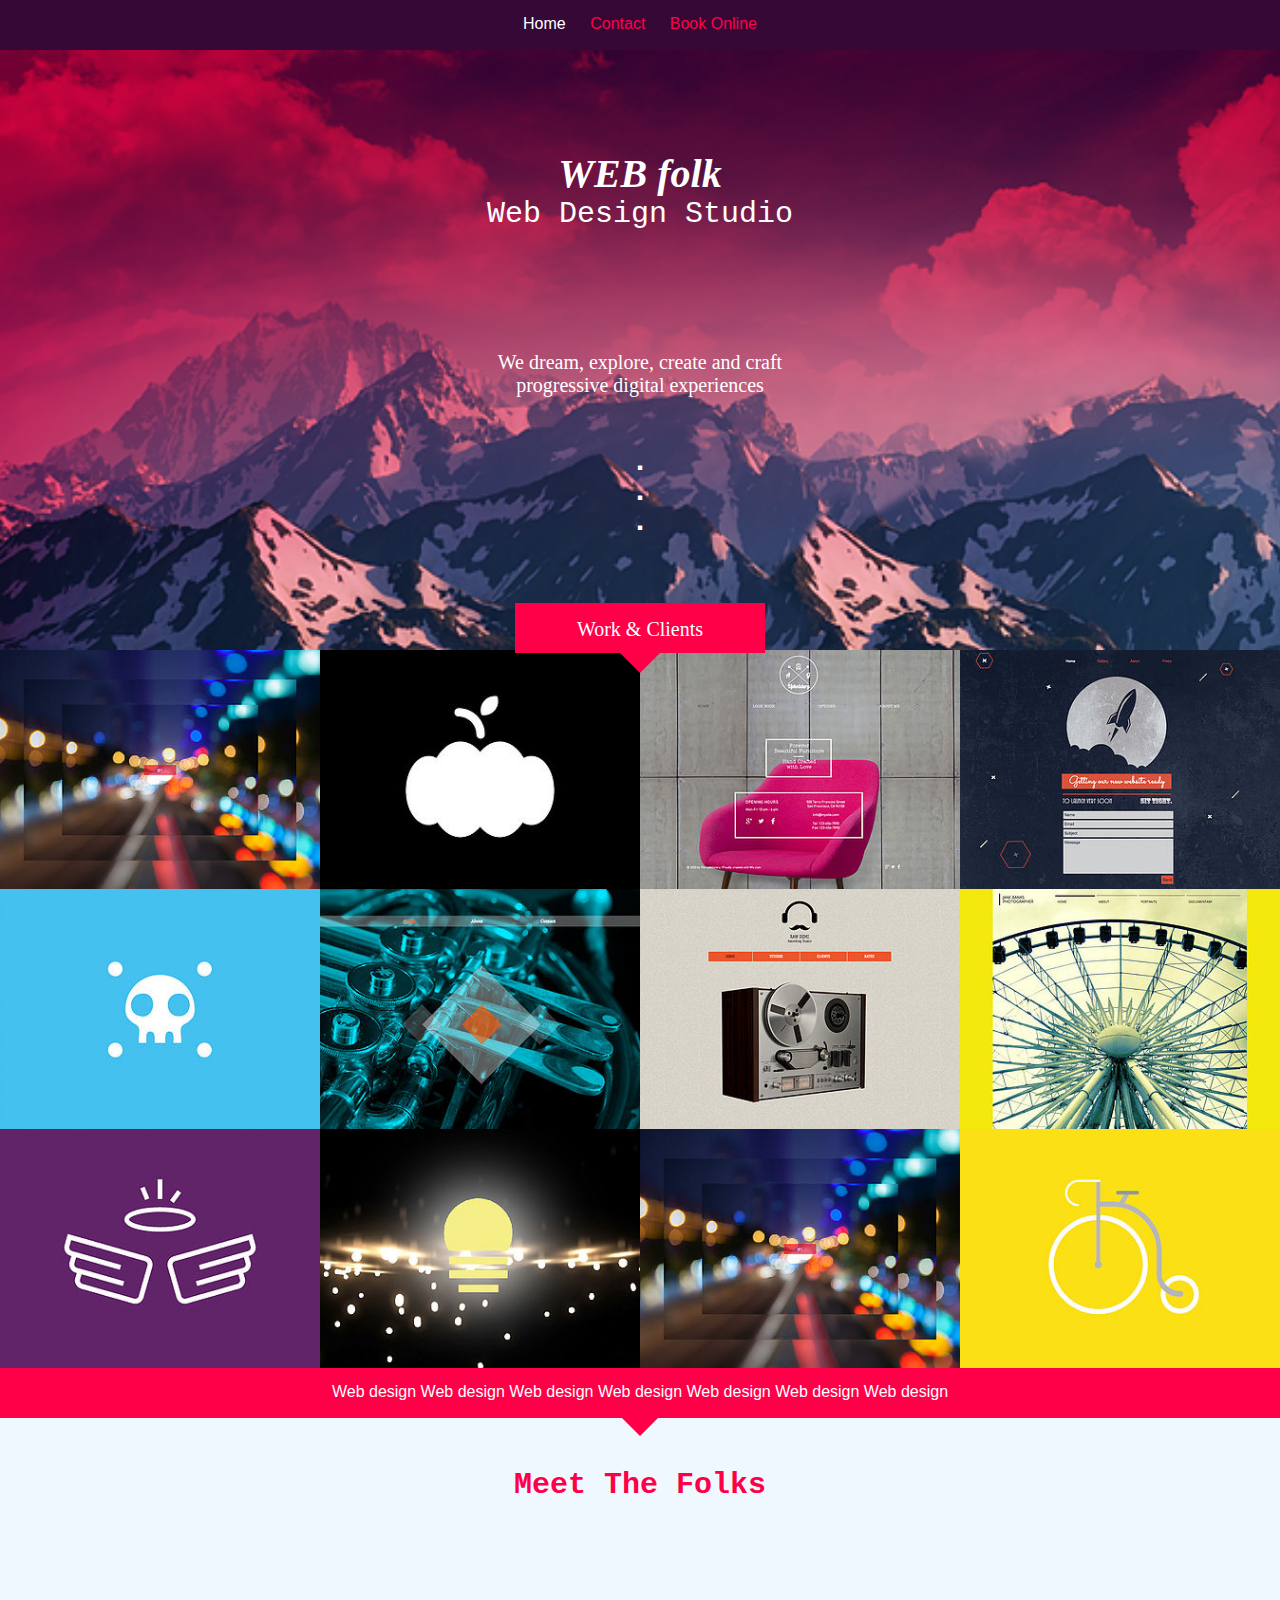
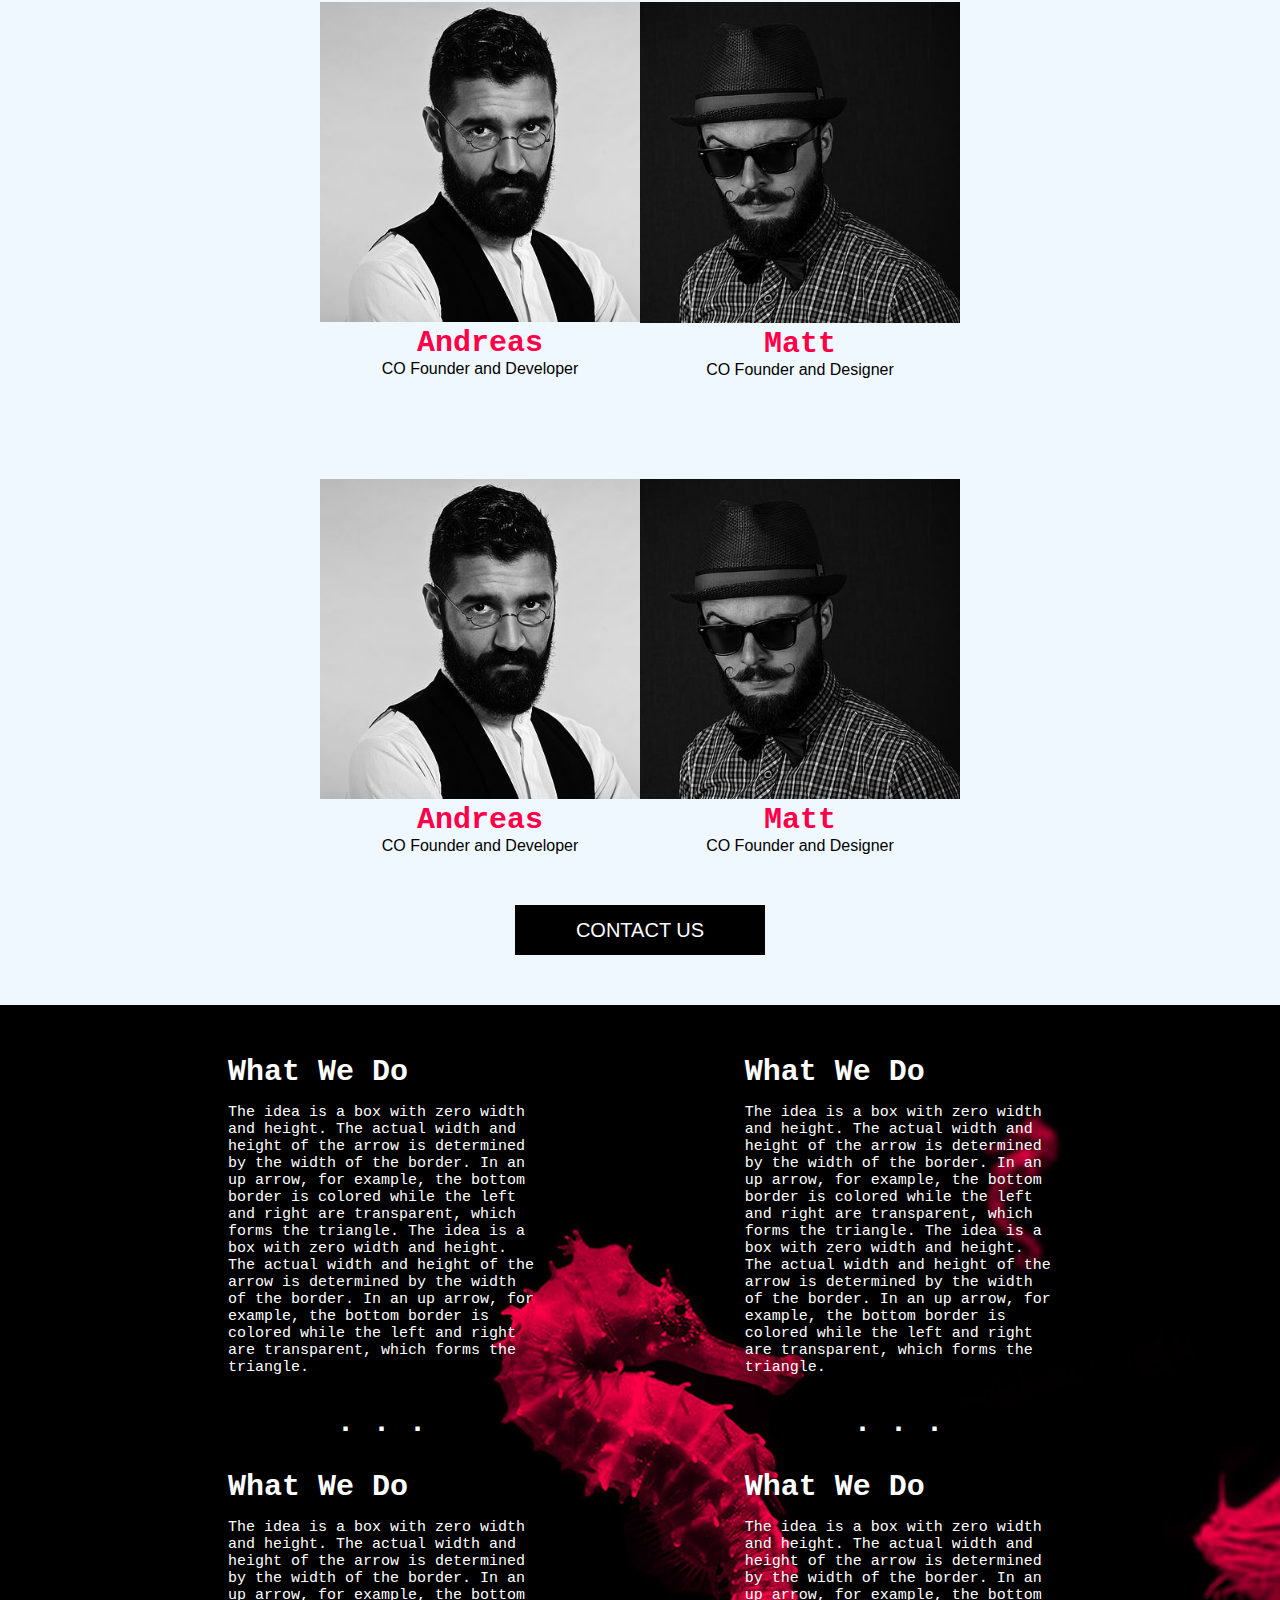
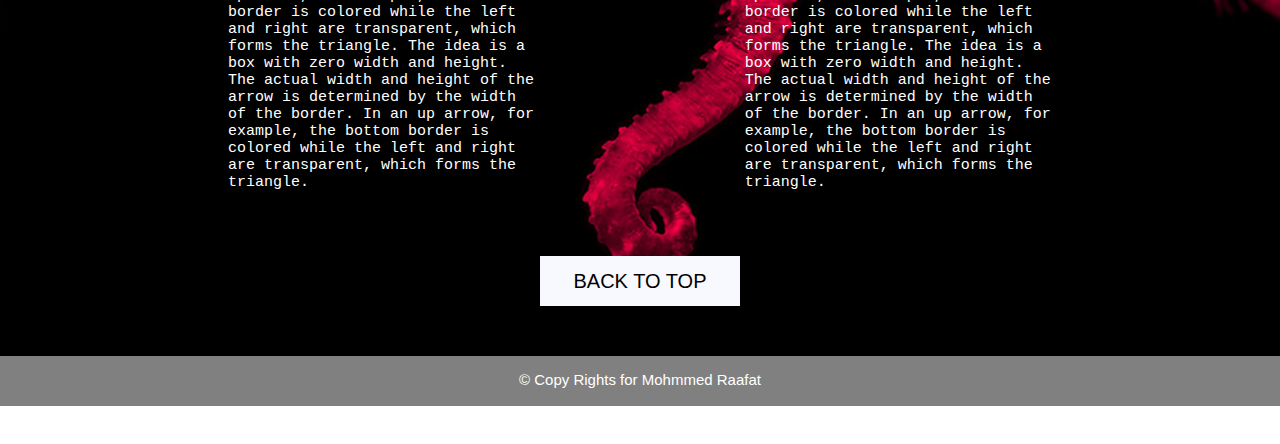
<file: index.html>
<!DOCTYPE html>
<html>
    <head>
        <meta charset="utf-8" />
        <link rel="stylesheet" href="css/style.css"/>
        <title>Home</title>
    </head>
    <body>
        <div class="navbar">
            <ul>
                <li><a href="index.html" class="active">Home</a></li>
                <li><a href="contact.html">Contact</a></li>
                <li><a href="book-online.html">Book Online</a></li>
            </ul>
        </div>
        <div class="body1">
            <h1>WEB folk</h1>
            <span>Web Design Studio</span>
            <p>
                We dream, explore, create and craft<br/>progressive digital experiences
            </p>
            <pre class="dots">
.
.
.
            </pre>
            <div class="work">
                <p>Work & Clients</p>
            </div>
        </div>
        <div class="body2">
            <div class="image"><img src="images/image_1.jpg"/></div>
            <div class="image"><img src="images/image_2.jpg"/></div>
            <div class="image"><img src="images/image_3.jpg"/></div>
            <div class="image"><img src="images/image_4.jpg"/></div>
            <div class="image"><img src="images/image_5.jpg"/></div>
            <div class="image"><img src="images/image_6.jpg"/></div>
            <div class="image"><img src="images/image_7.jpg"/></div>
            <div class="image"><img src="images/image_8.jpg"/></div>
            <div class="image"><img src="images/image_9.jpg"/></div>
            <div class="image"><img src="images/image_10.jpg"/></div>
            <div class="image"><img src="images/image_11.jpg"/></div>
            <div class="image"><img src="images/image_12.jpg"/></div>
            
        </div>
        <div class="clear"></div>
        <div class="body3">
            <div class="bar">
                <p>
                    Web design Web design Web design Web design  Web design  Web design  Web design
                </p>
            </div>
            <h2>Meet The Folks</h2>
            <div class="twoPersons">
                <div class="person">
                    <img src="images/Person_1.jpg">
                    <h3>Andreas</h3>
                    <span>CO Founder and Developer</span>
                </div>
                <div class="person">
                    <img src="images/Person_2.jpg">
                    <h3>Matt</h3>
                    <span>CO Founder and Designer</span>
                </div>
            </div>
            <div class="twoPersons">
                <div class="person">
                    <img src="images/Person_1.jpg">
                    <h3>Andreas</h3>
                    <span>CO Founder and Developer</span>
                </div>
                <div class="person">
                    <img src="images/Person_2.jpg">
                    <h3>Matt</h3>
                    <span>CO Founder and Designer</span>
                </div>
            </div>
            <button>CONTACT US</button>
        </div>
        <div class="footer">
            <div class="twoArticles">
                <div class="article-left">
                    <h2>What We Do</h2>
                    <p>
                        The idea is a box with zero width and height. The actual width and height of the arrow is determined by the width of the border. In an up arrow, for example, the bottom border is colored while the left and right are transparent, which forms the triangle.

                        The idea is a box with zero width and height. The actual width and height of the arrow is determined by the width of the border. In an up arrow, for example, the bottom border is colored while the left and right are transparent, which forms the triangle.
                    </p>
                    <h3>. . .</h3>
                </div>
                <div class="article">
                    <h2>What We Do</h2>
                    <p>
                        The idea is a box with zero width and height. The actual width and height of the arrow is determined by the width of the border. In an up arrow, for example, the bottom border is colored while the left and right are transparent, which forms the triangle.

                        The idea is a box with zero width and height. The actual width and height of the arrow is determined by the width of the border. In an up arrow, for example, the bottom border is colored while the left and right are transparent, which forms the triangle.
                    </p>
                    <h3>. . .</h3>
                </div>
            </div>
            <div class="twoArticles">
                <div class="article-left">
                    <h2>What We Do</h2>
                    <p>
                        The idea is a box with zero width and height. The actual width and height of the arrow is determined by the width of the border. In an up arrow, for example, the bottom border is colored while the left and right are transparent, which forms the triangle.

                        The idea is a box with zero width and height. The actual width and height of the arrow is determined by the width of the border. In an up arrow, for example, the bottom border is colored while the left and right are transparent, which forms the triangle.
                    </p>
                </div>
                <div class="article">
                    <h2>What We Do</h2>
                    <p>
                        The idea is a box with zero width and height. The actual width and height of the arrow is determined by the width of the border. In an up arrow, for example, the bottom border is colored while the left and right are transparent, which forms the triangle.

                        The idea is a box with zero width and height. The actual width and height of the arrow is determined by the width of the border. In an up arrow, for example, the bottom border is colored while the left and right are transparent, which forms the triangle.
                    </p>
                </div>
            </div>
<!--            <div class="clear"></div>-->
            <button><a href="#top">BACK TO TOP</a></button>
        </div>
        <div class="copyrights"><p>&copy; Copy Rights for Mohmmed Raafat</p></div>
    </body>
</html>
</file>
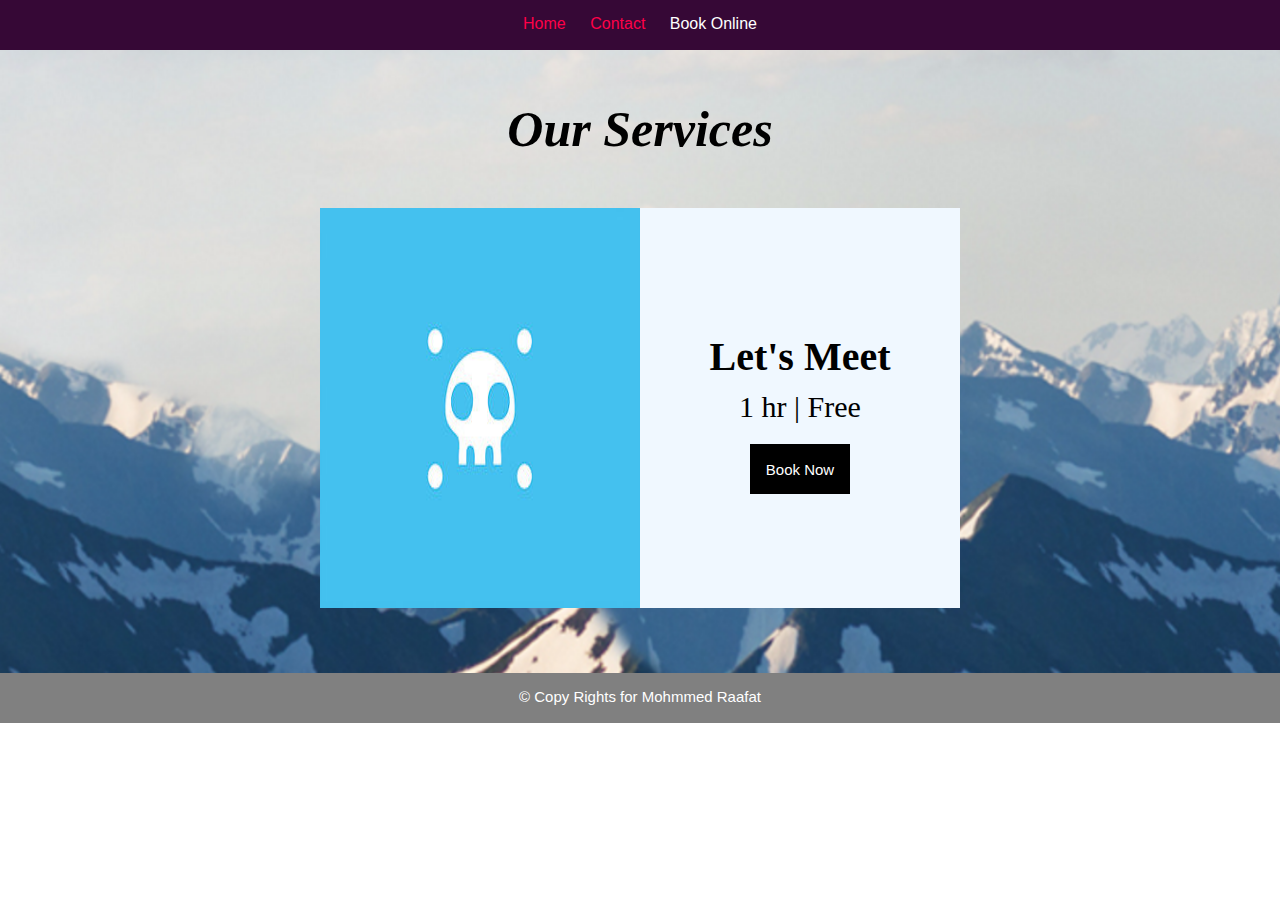
<file: book-online.html>
<!DOCTYPE html>
<html>
    <head>
        <meta charset="utf-8" />
        <link rel="stylesheet" href="css/style.css"/>
        <title>Our Services</title>
    </head>
    <body>
        <div class="navbar">
            <ul>
                <li><a href="index.html">Home</a></li>
                <li><a href="contact.html">Contact</a></li>
                <li><a href="book-online.html" class="active">Book Online</a></li>
            </ul>
        </div>
        <div class="bookBody">
            <h1>Our Services</h1>
            <div class="bookContent">
                <div class="left-side"><img src="images/image_5.jpg"/></div>
                <div class="right-side">
                    <div class="content">
                        <h2>Let's Meet</h2>
                        <span>1 hr | Free</span><br/>
                        <button>Book Now</button>
                    </div>
                </div>
            </div>
        </div>
        <div class="contactFooter">
            <div class="copyrights"><p>&copy; Copy Rights for Mohmmed Raafat</p></div>
        </div>
    </body>
</html>
</file>
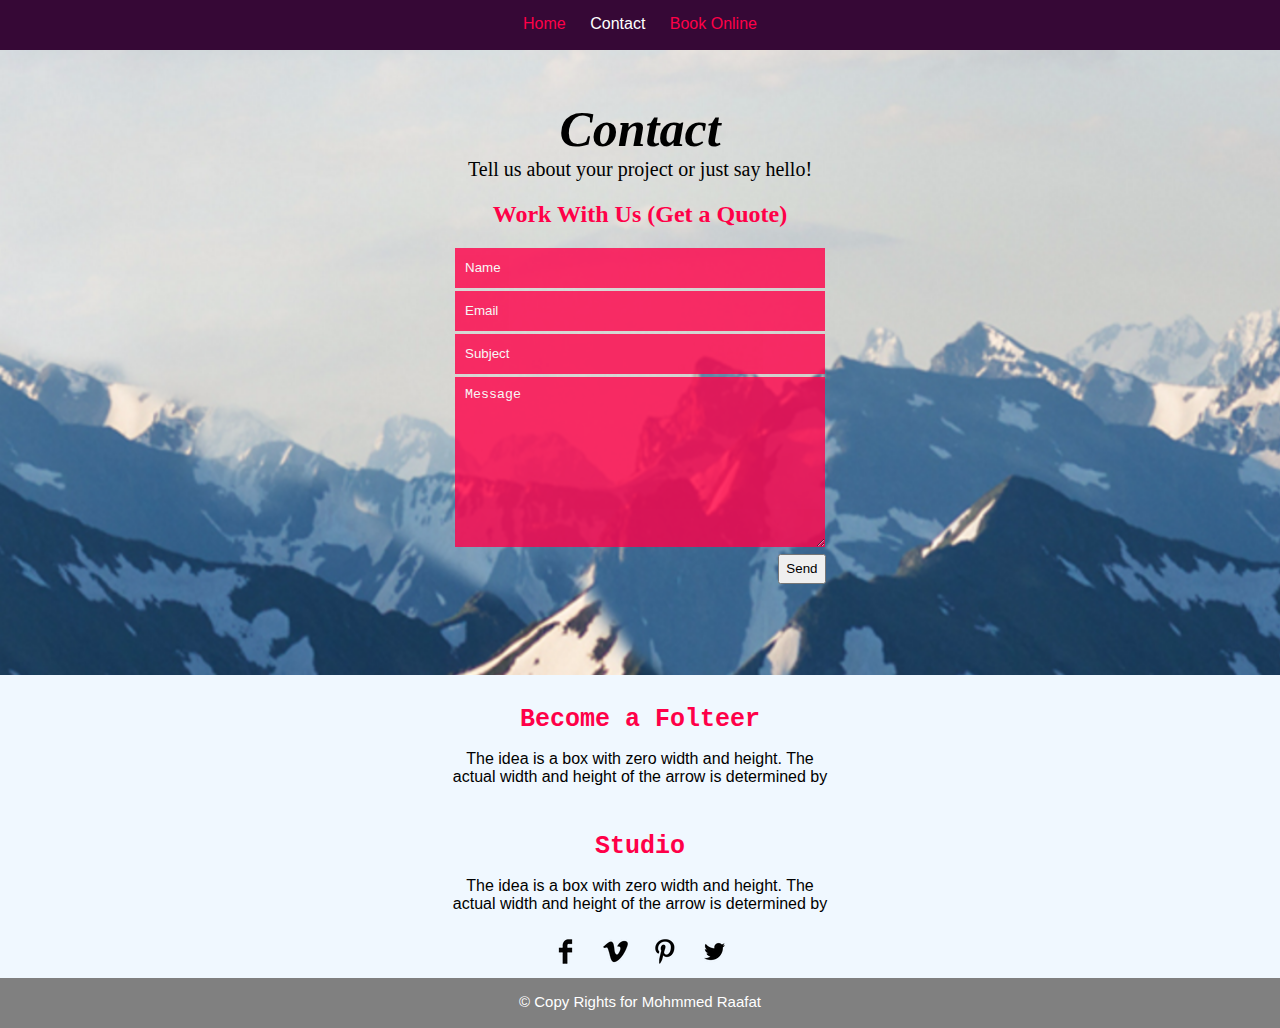
<file: contact.html>
<!DOCTYPE html>
<html>
    <head>
        <meta charset="utf-8" />
        <link rel="stylesheet" href="css/style.css"/>
        <title>Contact</title>
    </head>
    <body>
        <div class="navbar">
            <ul>
                <li><a href="index.html">Home</a></li>
                <li><a href="contact.html" class="active">Contact</a></li>
                <li><a href="book-online.html">Book Online</a></li>
            </ul>
        </div>
        <div class="contactBody1">
            <h1>Contact</h1>
            <span>Tell us about your project or just say hello!</span>
            <h2>Work With Us (Get a Quote)</h2>
            <div class="formClass">
                <form>
                    <input type="text" placeholder="Name" class="txt"><br/>
                    <input type="email" placeholder="Email" class="txt"><br/>
                    <input type="text" placeholder="Subject" class="txt"><br/>
                    <textarea placeholder="Message"></textarea><br/>
                    <input type="submit" value="Send">
                </form>
            </div>
        </div>
        <div class="contactFooter">
            <div class="paragraph">
                <h2>Become a Folteer</h2>
                <p>
                    The idea is a box with zero width and height. The actual width and height of the arrow is determined by 
                </p>
            </div>
            <div class="paragraph">
                <h2>Studio</h2>
                <p>
                    The idea is a box with zero width and height. The actual width and height of the arrow is determined by 
                </p>
            </div>
            <div class="icons">
                <a href="#"><img src="images/img_1.png"/></a>
                <a href="#"><img src="images/img_2.png"/></a>
                <a href="#"><img src="images/img_3.png"/></a>
                <a href="#"><img src="images/img_4.png"/></a>
            </div>
            <div class="copyrights"><p>&copy; Copy Rights for Mohmmed Raafat</p></div>
        </div>
    </body>
</html>
</file>
<file: css/style.css>
body
{
    margin: 0;
    font-family: sans-serif;
}

.navbar
{
    width: 100%;
    background-color: #360836;
    height: 50px;
    margin: 0;
}

.navbar ul
{
    margin: auto;
    list-style: none;
    text-align: center;
    padding: 15px;
    
}

.navbar ul li
{
    display: inline;
    margin: 10px;
}

.navbar ul li a
{
    text-decoration: none;
    color: #ff0048;
}

.navbar ul li .active
{
    color: white;
}

.body1
{
    color: white;
    text-align: center;
    font-family: serif;
    width: 100%;
    height: 600px;
    background-image: url(../images/cover.png);
    background-size: cover;
}

.body1 h1
{
    font-style: italic;
    margin: 0;
    padding-top: 100px;
    font-size: 40px;
}

.body1 span
{
    font-family: monospace;
    font-size: 30px;
}

.body1 p
{
    padding: 100px 0 20px 0;
    font-size: 20px;
}

.body1 .dots
{
    font-weight: bold;
    font-size: 30px;
    line-height: 30px;
}

.body1 .work
{
    background-color: #ff0048;
    width: 250px;
    height: 50px;
    margin: auto;
    position: relative;
    top: 6px;
}

.body1 .work p
{
    padding: 15px;
}

.body1 .work:after
{
    content: "";
    border-top: 20px solid #ff0048;
    border-right: 20px solid transparent;
    border-bottom: 20px solid transparent;
    border-left: 20px solid transparent;
    position: relative;
    top: -3px;
}

.body2
{
    width: 100%;
}

.body2 .image img
{
    width: 25%;
    float: left;
}

.body2 .image img:hover
{
    opacity: 0.9;
}

.clear
{
    clear: both;
}

.body3
{
    width: 100%;
    height: auto;
    background-color: aliceblue;
    text-align: center;
}

.body3 .bar
{
    width: 100%;
    height: 50px;
    background-color: #ff0048;
    text-align: center;
}

.body3 .bar p
{
    padding-top: 15px;
    margin: 0;
    color: white;
}

.body3 .bar:after
{
    content: "";
    border-top: 20px solid #ff0048;
    border-right: 20px solid transparent;
    border-bottom: 20px solid transparent;
    border-left: 20px solid transparent;
    position: relative;
    top: 35px;
}

.body3 h2
{
    text-align: center;
    margin: 50px;
    color: #ff0048;
    font-size: 30px;
    font-family: monospace;
}

.body3 .twoPersons
{
    float: left;
    width: 50%;
    margin: 50px 0 50px 0;
    padding: 0 25% 0 25%;
}

.body3 .person
{
    float: left;
    width: 50%;
    text-align: center;
}

.body3 .person img
{
    width: 100%;
}

.body3 .person h3
{
    margin: 0px;
    color: #ff0048;
    font-size: 30px;
    font-family: monospace;
}
.body3 button
{ 
    margin-bottom: 50px;
    width: 250px;
    height: 50px;
    color: white;
    border: 0;
    background-color: black;
    font-size: 20px;
    outline: none;
}

.body3 button:hover
{
    background-color: #360836;
}

.footer
{
    width: 100%;
    height: auto;
    background-image: url(../images/Cover_2.jpg);
    background-size: cover;
    color: white;
    font-family: monospace;
    margin: auto;
    text-align: center;
}

.footer .twoArticles
{
    text-align: left;
    width: 80%;
    margin: auto;
    padding: 50px;
}

.footer .article
{
    width: 30%;
    float: right;
    margin-right: 100px;
}
.footer .article-left
{
    float: left;
    width: 30%;
    margin-left: 100px;
}

.footer .article h2,.footer .article-left h2
{
    margin: 0;
    font-size: 30px;
}

.footer .article p, .footer .article-left p
{
    font-size: 15px;
}

.footer .article h3, .footer .article-left h3
{
    text-align: center;
    font-size: 30px;
}

.footer button
{
    margin: 50px;
    width: 200px;
    height: 50px;
    border: 0;
    background-color: ghostwhite;
    font-size: 20px;
    outline: none;
}

.footer button a
{
    text-decoration: none;
    color: black;
}

.footer button:hover
{
    background-color: grey;
}

.copyrights
{
    text-align: center;
    width: 100%;
    height: 50px;
    background-color: grey;
}

.copyrights p
{
    margin: 0;
    color: white;
    font-size: 15px;
    padding: 15px 0 15px 0;
}


/*Contact Page*/

.contactBody1
{
    color: white;
    text-align: center;
    font-family: serif;
    width: 100%;
    height: 625px;
    background-image: url(../images/coverPage2.PNG);
    background-size: cover;
}

.contactBody1 h1, .bookBody h1
{
    margin: 0;
    padding-top: 50px;
    color: black;
    font-style: italic; 
    font-size: 50px;
}

.contactBody1 span
{
    color: black;
    font-size: 20px;
}

.contactBody1 h2
{
    color: #ff0048;
}

.contactBody1 .formClass
{
    width: 375px;
    height: auto;
    margin: auto;
}

.contactBody1 .formClass form .txt, .contactBody1 .formClass form textarea
{
    width: 350px;
    height: 20px;
    border: 0;
    margin-bottom: 3px;
    padding: 10px;    
    background-color: #ff0048;
    opacity: 0.8;
    color: white;
    outline: none;
}

.contactBody1 .formClass form .txt::placeholder, .contactBody1 .formClass form textarea::placeholder
{
    color: white;
}


.contactBody1 .formClass form textarea
{
    min-width: 350px;
    max-width: 350px;
    height: 150px;
    min-height: 150px;
    max-height: 200px;
}

.contactBody1 .formClass form input[type=submit]
{
    height: 30px;
    float: right;
    margin-right: 2px;
}

.contactFooter
{
    width: 100%;
    margin: auto;
    background-color: aliceblue;
    text-align: center;
}

.contactFooter .paragraph
{
    margin: auto;
    text-align: center;
    width: 30%;
}

.contactFooter .paragraph h2
{
    margin: 0;
    padding-top: 30px;
    color: #ff0048;
    font-family: monospace;
    font-size: 25px;
}

.contactFooter .icons img
{
    margin: 10px;
}

.bookBody
{
    color: white;
    text-align: center;
    font-family: serif;
    width: 100%;
    height: 623px;
    background-image: url(../images/coverPage2.PNG);
    background-size: cover;    
}

.bookBody .bookContent
{
    width: 50%;
    height: 400px;
    background-color: aliceblue;
    margin: auto; 
    margin-top: 50px;
}

.bookBody .bookContent .left-side
{
    float: left;
    width: 50%;
    height: 100%;
}

.bookBody .bookContent .left-side img
{
    width: 100%;
    height: 100%;
}

.bookBody .bookContent .right-side
{
    float: right;
    width: 50%;
    height: 100%;
}

.bookBody .bookContent .right-side .content
{
    margin-top: 125px;
}

.bookBody .bookContent .right-side .content h2
{
    color: black;
    font-size: 40px;
    margin: 10px;
}

.bookBody .bookContent .right-side .content span
{
    font-size: 30px;
    margin: 10px;
    color: black;
}

.bookBody .bookContent .right-side .content button
{
    margin: 20px;
    width: 100px;
    height: 50px;
    color: white;
    border: 0;
    background-color: black;
    font-size: 15px;
    outline: none;
}

.bookBody .bookContent .right-side .content button:hover
{
    background-color: #360836;
}
</file>
